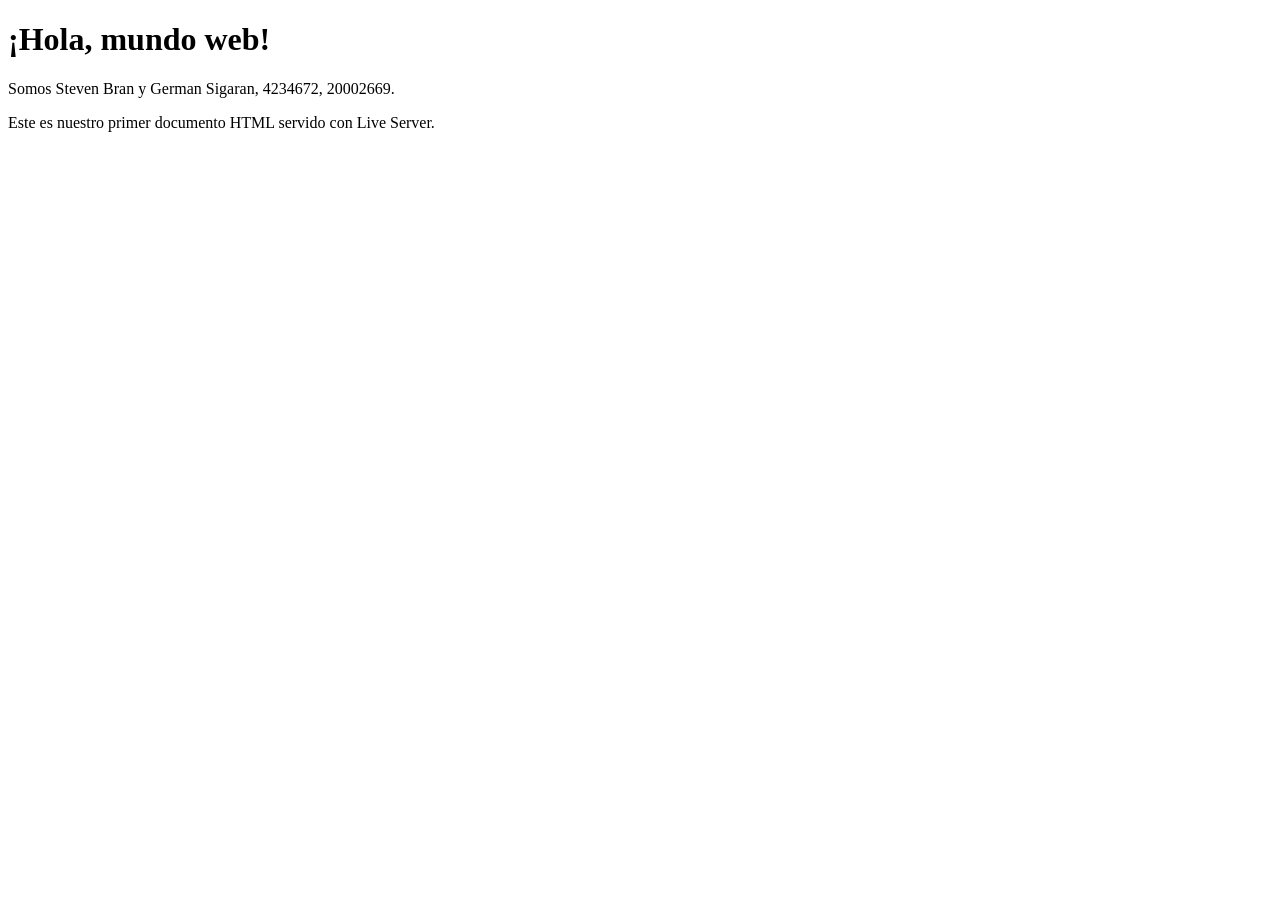
<file: ej-1.1/index.html>
<!doctype html>
<html lang="es">
  <head>
    <meta charset="UTF-8" />
    <meta name="viewport" content="width=device-width, initial-scale=1.0" />
    <title>Ejercicio 1.1</title>
  </head>
  <body>
    <h1>¡Hola, mundo web!</h1>

    <p>Somos Steven Bran y German Sigaran, 4234672, 20002669.</p>

    <p>Este es nuestro primer documento HTML servido con Live Server.</p>
  </body>
</html>
</file>
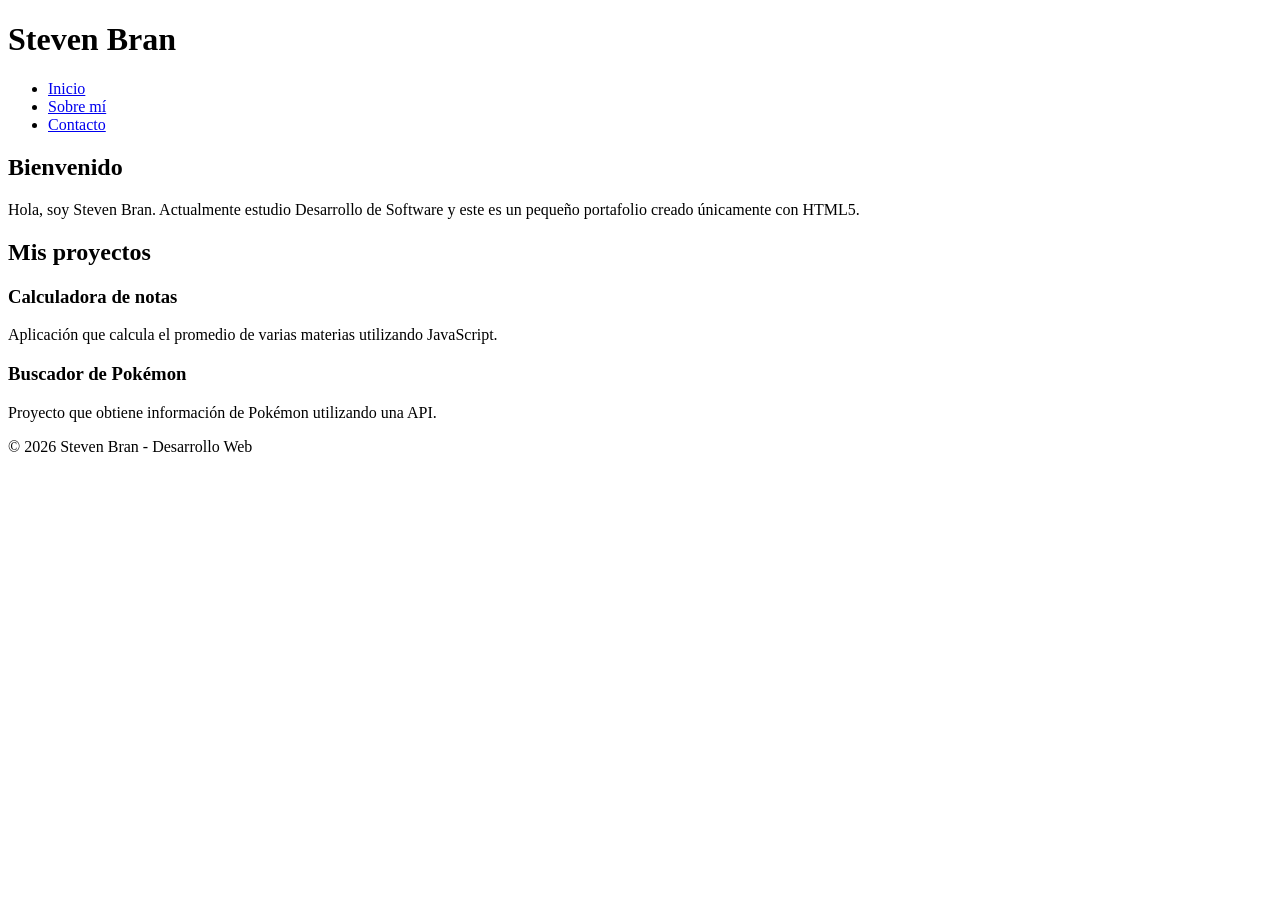
<file: ej-1.2/index.html>
<!doctype html>
<html lang="es">
  <head>
    <meta charset="UTF-8" />
    <meta name="viewport" content="width=device-width, initial-scale=1.0" />
    <title>Portafolio | Steven Bran</title>
  </head>
  <body>
    <header>
      <h1>Steven Bran</h1>

      <nav>
        <ul>
          <li><a href="index.html">Inicio</a></li>

          <li><a href="sobre-mi.html">Sobre mí</a></li>

          <li><a href="contacto.html">Contacto</a></li>
        </ul>
      </nav>
    </header>

    <main>
      <section>
        <h2>Bienvenido</h2>

        <p>
          Hola, soy Steven Bran. Actualmente estudio Desarrollo de Software y
          este es un pequeño portafolio creado únicamente con HTML5.
        </p>
      </section>

      <section>
        <h2>Mis proyectos</h2>

        <article>
          <h3>Calculadora de notas</h3>

          <p>
            Aplicación que calcula el promedio de varias materias utilizando
            JavaScript.
          </p>
        </article>

        <article>
          <h3>Buscador de Pokémon</h3>

          <p>Proyecto que obtiene información de Pokémon utilizando una API.</p>
        </article>
      </section>
    </main>

    <footer>
      <p>© 2026 Steven Bran - Desarrollo Web</p>
    </footer>
  </body>
</html>
</file>
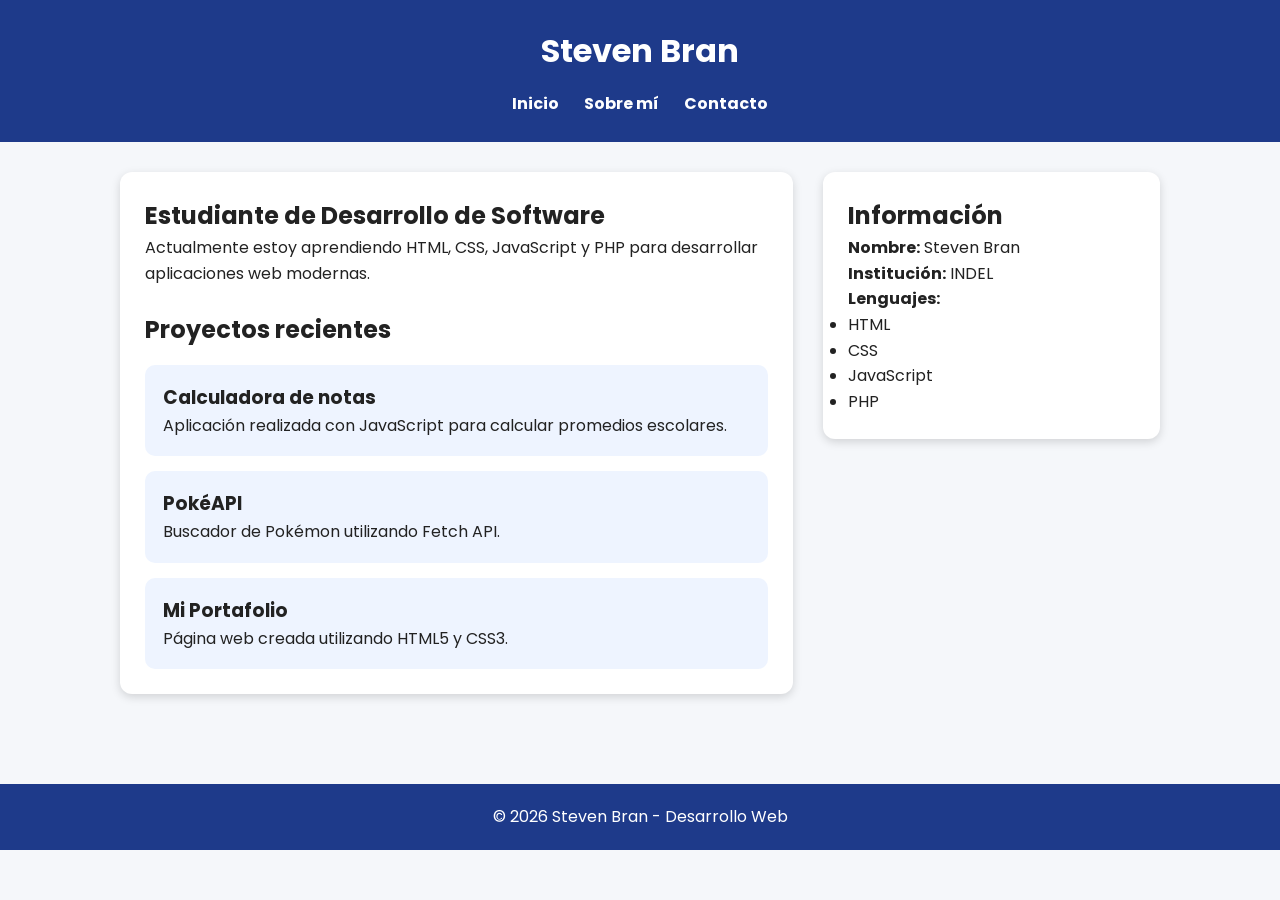
<file: ej-1.3/index.html>
<!doctype html>
<html lang="es">
  <head>
    <meta charset="UTF-8" />
    <meta name="viewport" content="width=device-width, initial-scale=1.0" />
    <title>Portafolio | Steven Bran</title>

    <link rel="preconnect" href="https://fonts.googleapis.com" />

    <link rel="preconnect" href="https://fonts.gstatic.com" crossorigin />

    <link
      href="https://fonts.googleapis.com/css2?family=Poppins:wght@300;400;600;700&display=swap"
      rel="stylesheet"
    />

    <link rel="stylesheet" href="styles.css" />
  </head>
  <body>
    <header>
      <h1>Steven Bran</h1>

      <nav>
        <ul>
          <li><a href="index.html">Inicio</a></li>

          <li><a href="sobre-mi.html">Sobre mí</a></li>

          <li><a href="contacto.html">Contacto</a></li>
        </ul>
      </nav>
    </header>

    <main>
      <section>
        <h2>Estudiante de Desarrollo de Software</h2>

        <p>
          Actualmente estoy aprendiendo HTML, CSS, JavaScript y PHP para
          desarrollar aplicaciones web modernas.
        </p>

        <h2 style="margin-top: 25px">Proyectos recientes</h2>

        <article>
          <h3>Calculadora de notas</h3>

          <p>
            Aplicación realizada con JavaScript para calcular promedios
            escolares.
          </p>
        </article>

        <article>
          <h3>PokéAPI</h3>

          <p>Buscador de Pokémon utilizando Fetch API.</p>
        </article>

        <article>
          <h3>Mi Portafolio</h3>

          <p>Página web creada utilizando HTML5 y CSS3.</p>
        </article>
      </section>

      <aside>
        <section>
          <h2>Información</h2>

          <p><strong>Nombre:</strong> Steven Bran</p>

          <p><strong>Institución:</strong> INDEL</p>

          <p><strong>Lenguajes:</strong></p>

          <ul>
            <li>HTML</li>

            <li>CSS</li>

            <li>JavaScript</li>

            <li>PHP</li>
          </ul>
        </section>
      </aside>
    </main>

    <footer>
      <p>© 2026 Steven Bran - Desarrollo Web</p>
    </footer>
  </body>
</html>
</file>
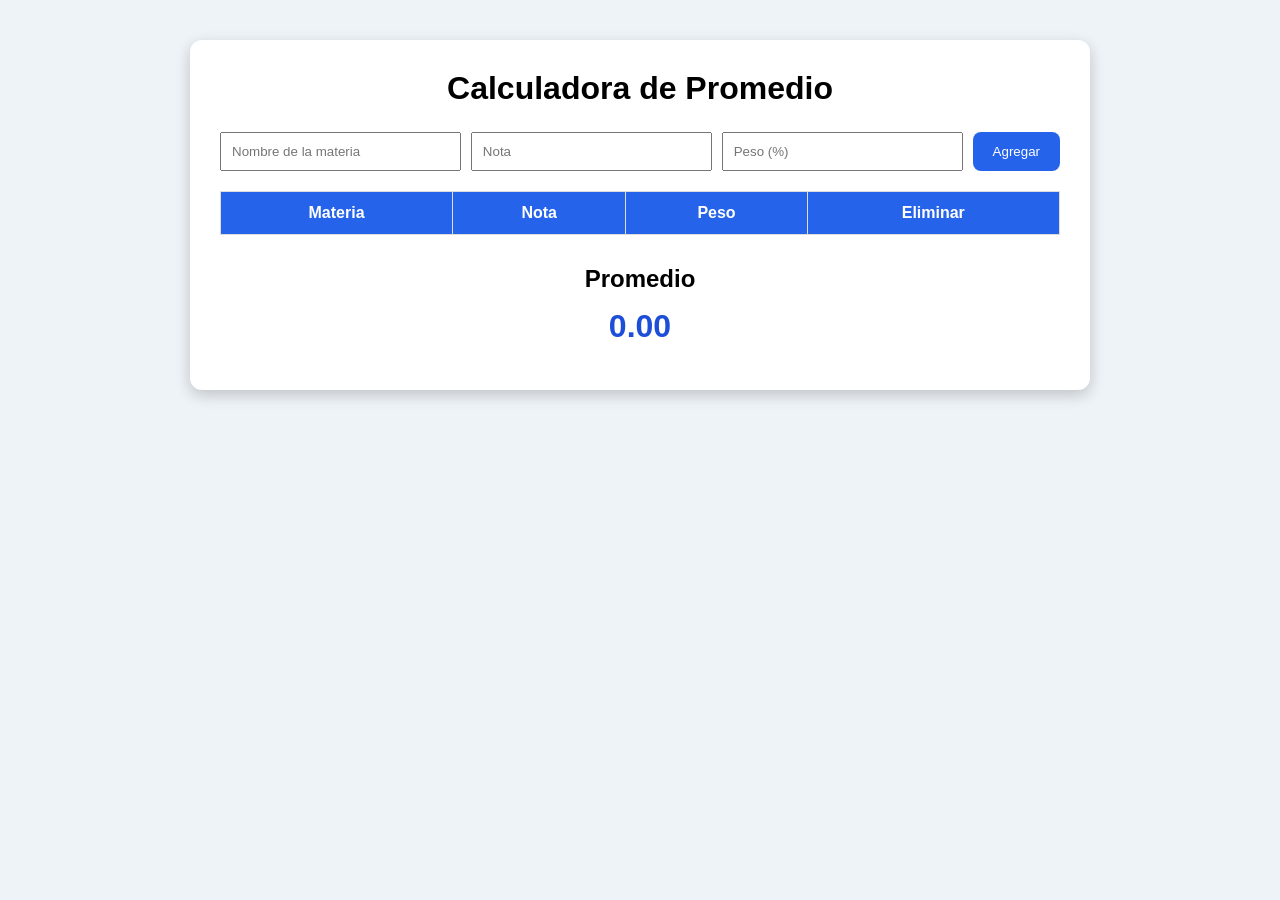
<file: ej-1.4/index.html>
<!doctype html>
<html lang="es">
  <head>
    <meta charset="UTF-8" />

    <meta name="viewport" content="width=device-width, initial-scale=1.0" />

    <title>Calculadora de Promedio</title>

    <link rel="stylesheet" href="styles.css" />
  </head>

  <body>
    <div class="contenedor">
      <h1>Calculadora de Promedio</h1>

      <form id="form-materia">
        <input
          type="text"
          name="nombre"
          placeholder="Nombre de la materia"
          required
        />

        <input
          type="number"
          name="nota"
          placeholder="Nota"
          step="0.1"
          min="0"
          max="10"
          required
        />

        <input
          type="number"
          name="peso"
          placeholder="Peso (%)"
          min="1"
          max="100"
          required
        />

        <button type="submit">Agregar</button>
      </form>

      <p id="error"></p>

      <table>
        <thead>
          <tr>
            <th>Materia</th>

            <th>Nota</th>

            <th>Peso</th>

            <th>Eliminar</th>
          </tr>
        </thead>

        <tbody></tbody>
      </table>

      <div class="resultado">
        <h2>Promedio</h2>

        <h1 id="resultado">0.00</h1>

        <p id="estado"></p>
      </div>
    </div>

    <script src="app.js"></script>
  </body>
</html>
</file>
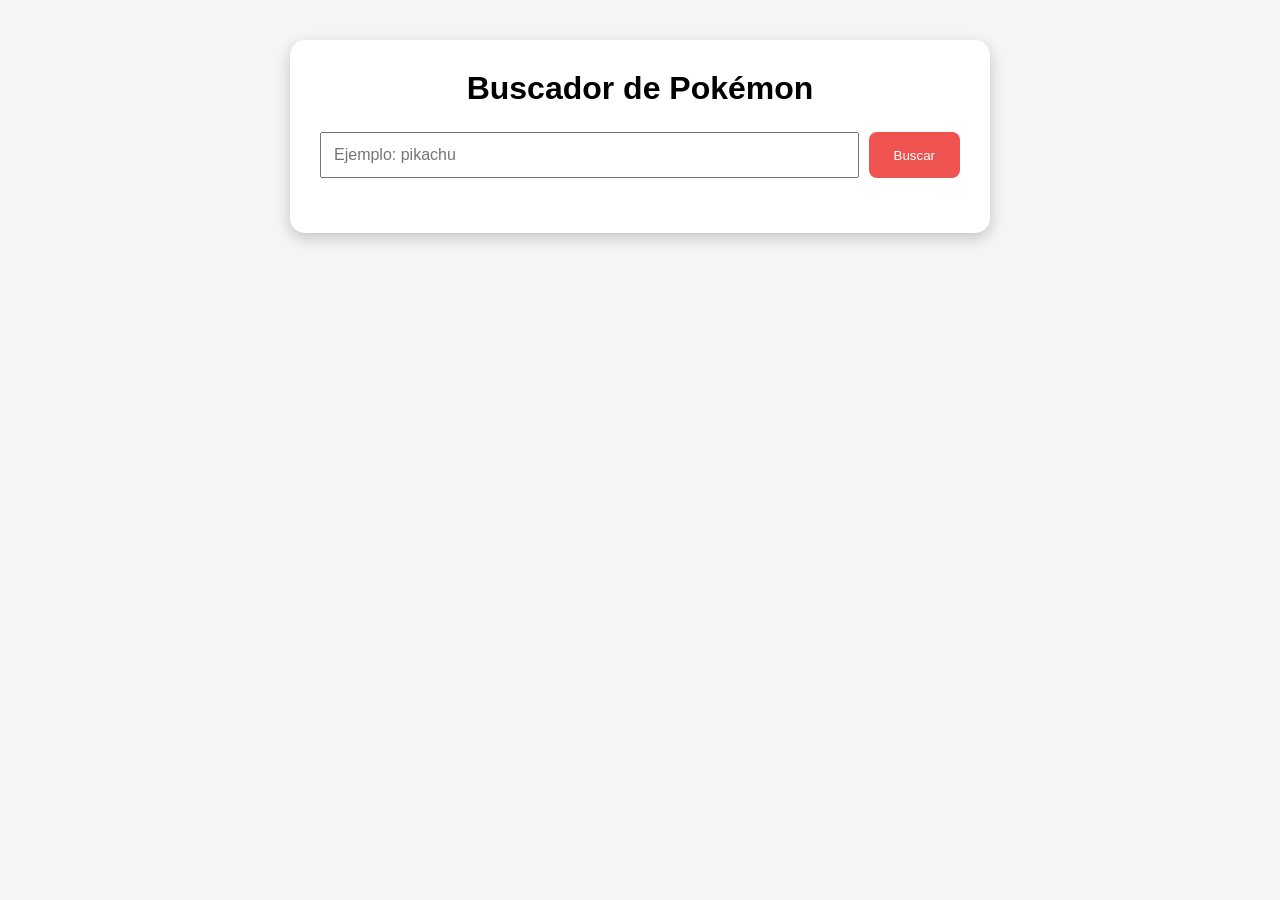
<file: ej-1.5/index.html>
<!doctype html>
<html lang="es">
  <head>
    <meta charset="UTF-8" />

    <meta name="viewport" content="width=device-width, initial-scale=1.0" />

    <title>Buscador Pokémon</title>

    <link rel="stylesheet" href="styles.css" />
  </head>

  <body>
    <div class="contenedor">
      <h1>Buscador de Pokémon</h1>

      <div class="busqueda">
        <input type="text" id="input-nombre" placeholder="Ejemplo: pikachu" />

        <button id="btn-buscar">Buscar</button>
      </div>

      <div id="resultado"></div>
    </div>

    <script src="app.js"></script>
  </body>
</html>
</file>
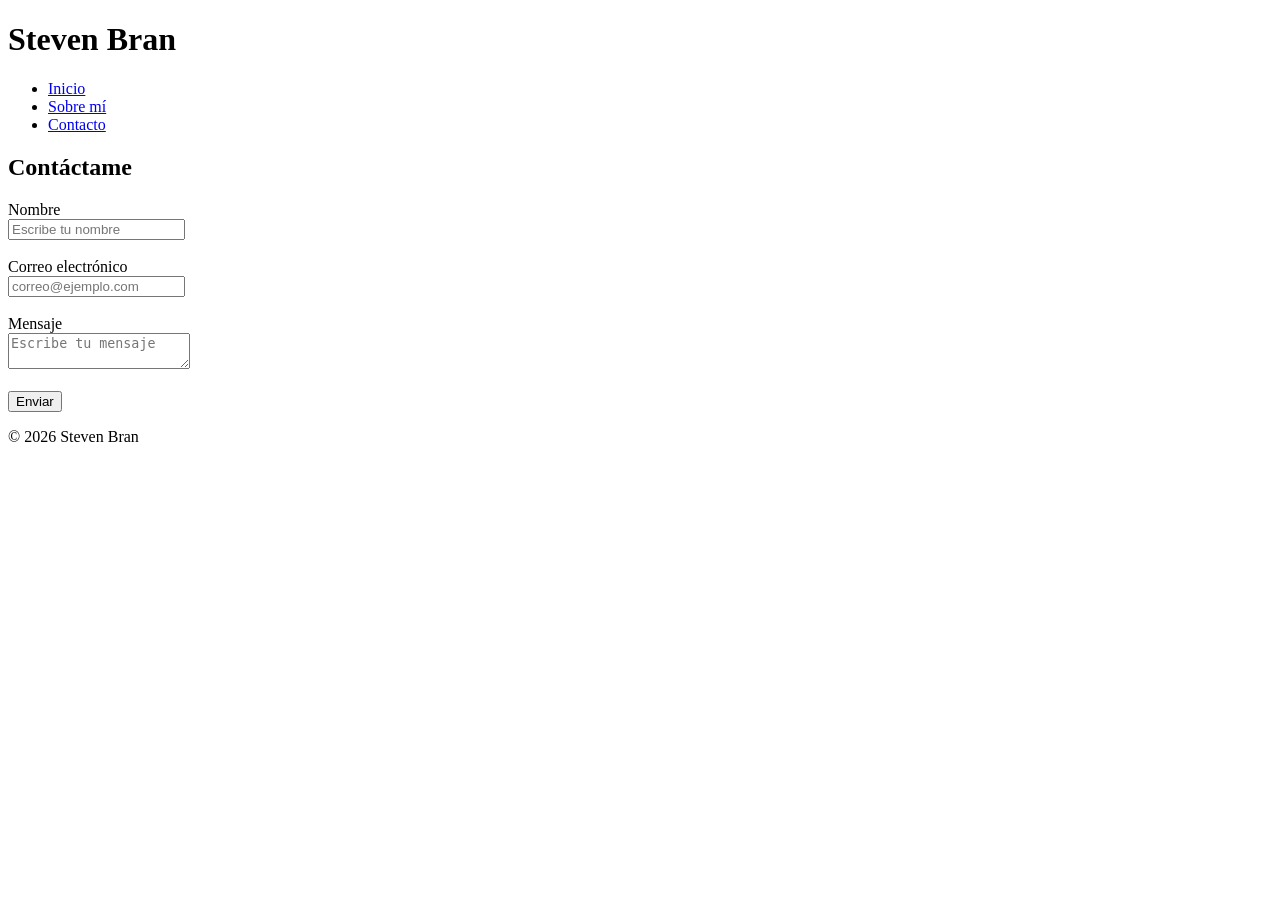
<file: ej-1.2/contacto.html>
<!doctype html>
<html lang="es">
  <head>
    <meta charset="UTF-8" />

    <meta name="viewport" content="width=device-width, initial-scale=1.0" />

    <title>Contacto</title>
  </head>

  <body>
    <header>
      <h1>Steven Bran</h1>

      <nav>
        <ul>
          <li><a href="index.html">Inicio</a></li>

          <li><a href="sobre-mi.html">Sobre mí</a></li>

          <li><a href="contacto.html">Contacto</a></li>
        </ul>
      </nav>
    </header>

    <main>
      <section>
        <h2>Contáctame</h2>

        <form>
          <label>Nombre</label><br />

          <input type="text" placeholder="Escribe tu nombre" required />

          <br /><br />

          <label>Correo electrónico</label><br />

          <input type="email" placeholder="correo@ejemplo.com" required />

          <br /><br />

          <label>Mensaje</label><br />

          <textarea placeholder="Escribe tu mensaje" required></textarea>

          <br /><br />

          <button>Enviar</button>
        </form>
      </section>
    </main>

    <footer>
      <p>© 2026 Steven Bran</p>
    </footer>
  </body>
</html>
</file>
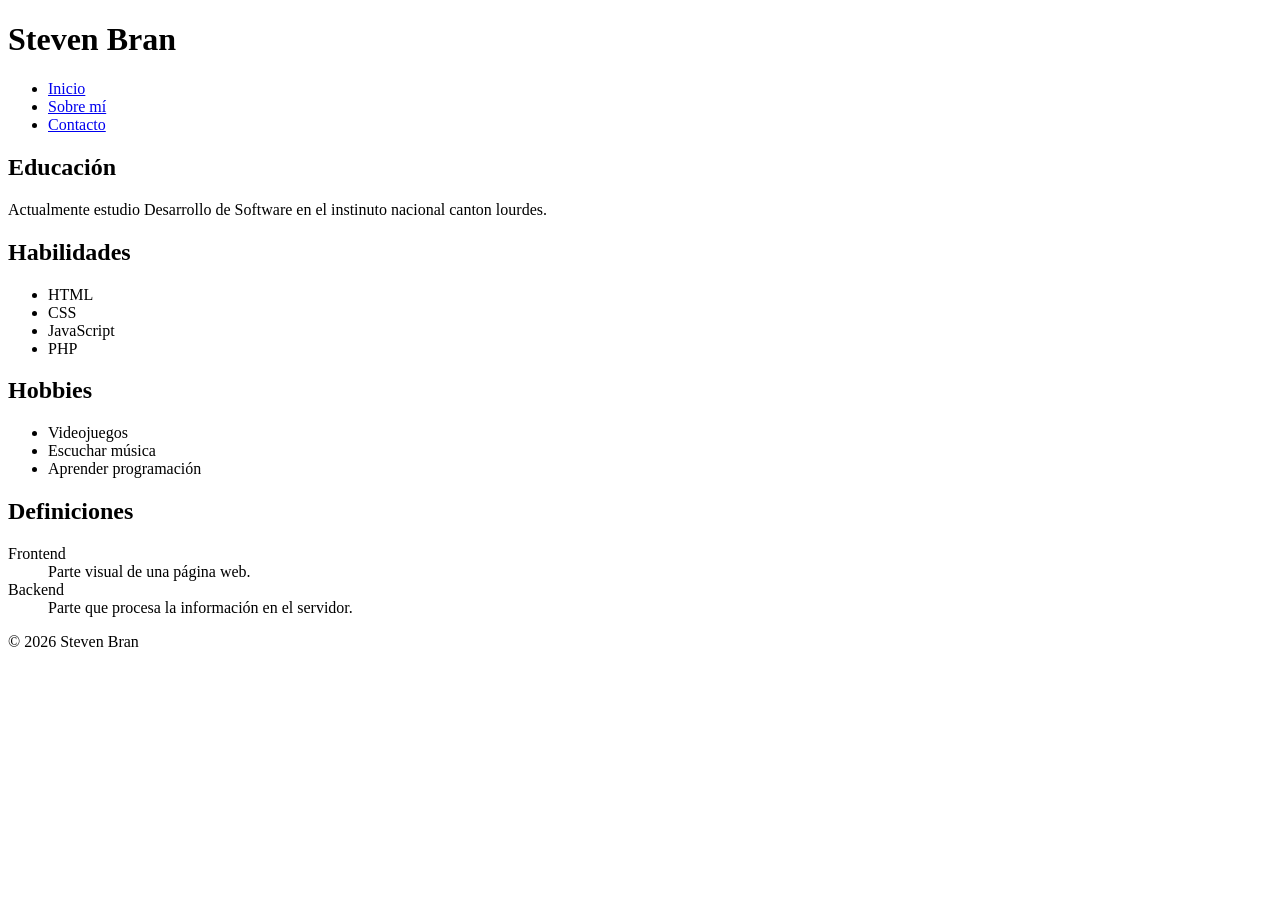
<file: ej-1.2/sobre-mi.html>
<!doctype html>
<html lang="es">
  <head>
    <meta charset="UTF-8" />
    <meta name="viewport" content="width=device-width, initial-scale=1.0" />
    <title>Sobre mí</title>
  </head>

  <body>
    <header>
      <h1>Steven Bran</h1>

      <nav>
        <ul>
          <li><a href="index.html">Inicio</a></li>

          <li><a href="sobre-mi.html">Sobre mí</a></li>

          <li><a href="contacto.html">Contacto</a></li>
        </ul>
      </nav>
    </header>

    <main>
      <section>
        <h2>Educación</h2>

        <p>
          Actualmente estudio Desarrollo de Software en el instinuto nacional
          canton lourdes.
        </p>
      </section>

      <section>
        <h2>Habilidades</h2>

        <ul>
          <li>HTML</li>

          <li>CSS</li>

          <li>JavaScript</li>

          <li>PHP</li>
        </ul>
      </section>

      <section>
        <h2>Hobbies</h2>

        <ul>
          <li>Videojuegos</li>

          <li>Escuchar música</li>

          <li>Aprender programación</li>
        </ul>
      </section>

      <section>
        <h2>Definiciones</h2>

        <dl>
          <dt>Frontend</dt>

          <dd>Parte visual de una página web.</dd>

          <dt>Backend</dt>

          <dd>Parte que procesa la información en el servidor.</dd>
        </dl>
      </section>
    </main>

    <footer>
      <p>© 2026 Steven Bran</p>
    </footer>
  </body>
</html>
</file>
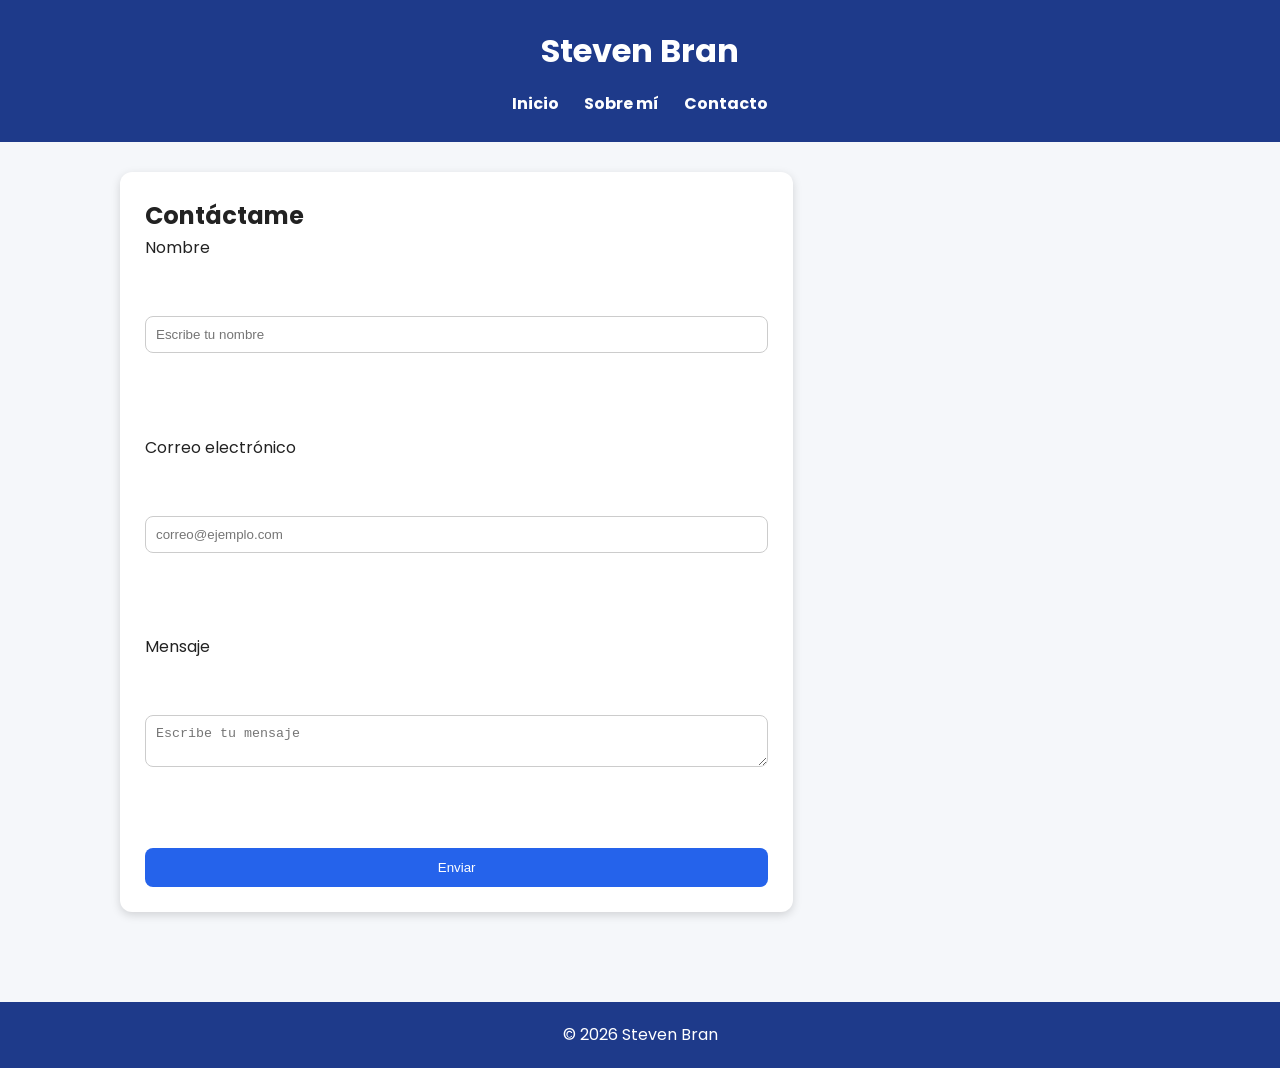
<file: ej-1.3/contacto.html>
<!doctype html>
<html lang="es">
  <head>
    <meta charset="UTF-8" />

    <meta name="viewport" content="width=device-width, initial-scale=1.0" />

    <title>Contacto</title>

    <link rel="preconnect" href="https://fonts.googleapis.com" />

    <link rel="preconnect" href="https://fonts.gstatic.com" crossorigin />

    <link
      href="https://fonts.googleapis.com/css2?family=Poppins:wght@300;400;600;700&display=swap"
      rel="stylesheet"
    />

    <link rel="stylesheet" href="styles.css" />
  </head>

  <body>
    <header>
      <h1>Steven Bran</h1>

      <nav>
        <ul>
          <li><a href="index.html">Inicio</a></li>

          <li><a href="sobre-mi.html">Sobre mí</a></li>

          <li><a href="contacto.html">Contacto</a></li>
        </ul>
      </nav>
    </header>

    <main>
      <section>
        <h2>Contáctame</h2>

        <form>
          <label>Nombre</label><br />

          <input type="text" placeholder="Escribe tu nombre" required />

          <br /><br />

          <label>Correo electrónico</label><br />

          <input type="email" placeholder="correo@ejemplo.com" required />

          <br /><br />

          <label>Mensaje</label><br />

          <textarea placeholder="Escribe tu mensaje" required></textarea>

          <br /><br />

          <button>Enviar</button>
        </form>
      </section>
    </main>

    <footer>
      <p>© 2026 Steven Bran</p>
    </footer>
  </body>
</html>
</file>
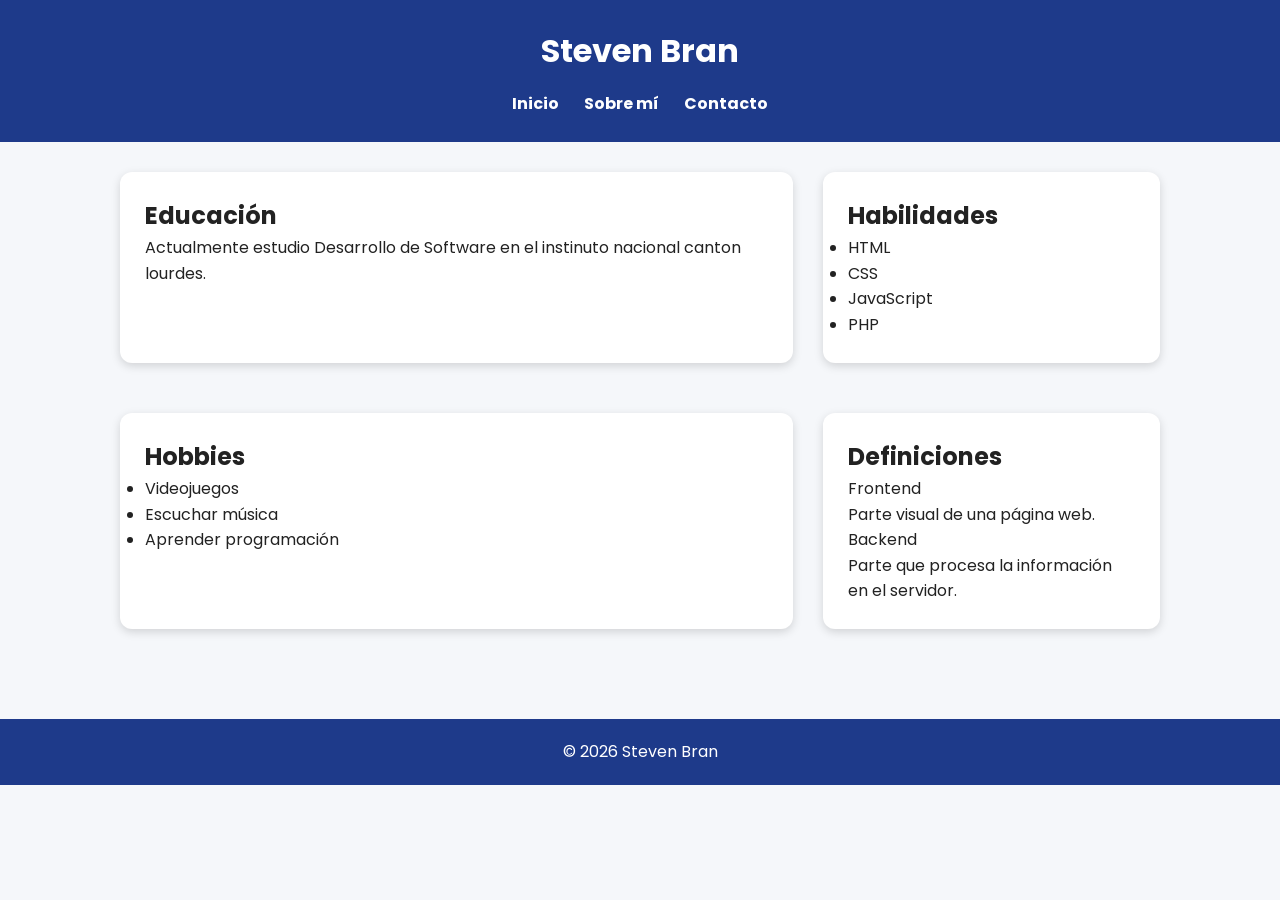
<file: ej-1.3/sobre-mi.html>
<!doctype html>
<html lang="es">
  <head>
    <meta charset="UTF-8" />
    <meta name="viewport" content="width=device-width, initial-scale=1.0" />
    <title>Sobre mí</title>
    <link rel="preconnect" href="https://fonts.googleapis.com" />

    <link rel="preconnect" href="https://fonts.gstatic.com" crossorigin />

    <link
      href="https://fonts.googleapis.com/css2?family=Poppins:wght@300;400;600;700&display=swap"
      rel="stylesheet"
    />

    <link rel="stylesheet" href="styles.css" />
  </head>

  <body>
    <header>
      <h1>Steven Bran</h1>

      <nav>
        <ul>
          <li><a href="index.html">Inicio</a></li>

          <li><a href="sobre-mi.html">Sobre mí</a></li>

          <li><a href="contacto.html">Contacto</a></li>
        </ul>
      </nav>
    </header>

    <main>
      <section>
        <h2>Educación</h2>

        <p>
          Actualmente estudio Desarrollo de Software en el instinuto nacional
          canton lourdes.
        </p>
      </section>

      <section>
        <h2>Habilidades</h2>

        <ul>
          <li>HTML</li>

          <li>CSS</li>

          <li>JavaScript</li>

          <li>PHP</li>
        </ul>
      </section>

      <section>
        <h2>Hobbies</h2>

        <ul>
          <li>Videojuegos</li>

          <li>Escuchar música</li>

          <li>Aprender programación</li>
        </ul>
      </section>

      <section>
        <h2>Definiciones</h2>

        <dl>
          <dt>Frontend</dt>

          <dd>Parte visual de una página web.</dd>

          <dt>Backend</dt>

          <dd>Parte que procesa la información en el servidor.</dd>
        </dl>
      </section>
    </main>

    <footer>
      <p>© 2026 Steven Bran</p>
    </footer>
  </body>
</html>
</file>
<file: ej-1.3/styles.css>
:root {
  --color-fondo: #f5f7fa;

  --color-principal: #1e3a8a;

  --color-secundario: #2563eb;

  --color-texto: #222;

  --color-blanco: #ffffff;

  --espacio: 20px;
}

* {
  margin: 0;

  padding: 0;

  box-sizing: border-box;
}

body {
  font-family: "Poppins", sans-serif;

  background: var(--color-fondo);

  color: var(--color-texto);

  line-height: 1.6;
}

/* HEADER */

header {
  background: var(--color-principal);

  color: white;

  padding: 25px;

  text-align: center;
}

header h1 {
  margin-bottom: 15px;
}

/* NAV */

nav ul {
  display: flex;

  justify-content: center;

  gap: 25px;

  list-style: none;
}

nav a {
  text-decoration: none;

  color: white;

  font-weight: bold;

  transition: 0.3s;
}

nav a:hover {
  color: #ffd43b;
}

/* GRID */

main {
  display: grid;

  grid-template-columns: 2fr 1fr;

  gap: 30px;

  max-width: 1100px;

  margin: auto;

  padding: 30px;
}

/* SECCIONES */

section {
  background: white;

  padding: 25px;

  border-radius: 12px;

  box-shadow: 0 3px 10px rgba(0, 0, 0, 0.15);

  margin-bottom: 20px;
}

/* PROYECTOS */

article {
  background: #eef4ff;

  padding: 18px;

  margin-top: 15px;

  border-radius: 10px;

  transition: 0.3s;
}

article:hover {
  transform: translateY(-6px);
}

/* FORMULARIO */

form {
  display: flex;

  flex-direction: column;

  gap: 15px;
}

input,
textarea {
  padding: 10px;

  border: 1px solid #ccc;

  border-radius: 8px;
}

button {
  padding: 12px;

  background: var(--color-secundario);

  color: white;

  border: none;

  border-radius: 8px;

  cursor: pointer;

  transition: 0.3s;
}

button:hover {
  background: #0f4fd6;
}

/* FOOTER */

footer {
  margin-top: 40px;

  padding: 20px;

  text-align: center;

  background: #1e3a8a;

  color: white;
}

/* TABLET */

@media (max-width: 1024px) {
  main {
    grid-template-columns: 1fr;
  }
}

/* CELULAR */

@media (max-width: 640px) {
  nav ul {
    flex-direction: column;

    align-items: center;
  }

  main {
    padding: 15px;
  }

  section {
    padding: 18px;
  }
}

/* ANIMACIÓN */

header {
  animation: entrada 1s ease;
}

@keyframes entrada {
  from {
    opacity: 0;

    transform: translateY(-30px);
  }

  to {
    opacity: 1;

    transform: translateY(0);
  }
}
</file>
<file: ej-1.4/styles.css>
* {
  margin: 0;

  padding: 0;

  box-sizing: border-box;

  font-family: Arial, Helvetica, sans-serif;
}

body {
  background: #eef3f8;

  display: flex;

  justify-content: center;

  padding: 40px;
}

.contenedor {
  width: 900px;

  background: white;

  padding: 30px;

  border-radius: 12px;

  box-shadow: 0 5px 15px rgba(0, 0, 0, 0.2);
}

h1 {
  text-align: center;

  margin-bottom: 25px;
}

form {
  display: flex;

  gap: 10px;

  margin-bottom: 20px;
}

input {
  flex: 1;

  padding: 10px;
}

button {
  padding: 10px 20px;

  background: #2563eb;

  color: white;

  border: none;

  border-radius: 8px;

  cursor: pointer;
}

button:hover {
  background: #1d4ed8;
}

table {
  width: 100%;

  border-collapse: collapse;

  margin-top: 20px;
}

th,
td {
  border: 1px solid #ddd;

  padding: 12px;

  text-align: center;
}

th {
  background: #2563eb;

  color: white;
}

.resultado {
  margin-top: 30px;

  text-align: center;
}

#resultado {
  color: #1d4ed8;

  margin: 15px;
}

.aprobado {
  color: green;

  font-weight: bold;
}

.reprobado {
  color: red;

  font-weight: bold;
}

.eliminar {
  background: red;

  padding: 6px 10px;
}

#error {
  margin-top: 10px;

  color: red;

  font-weight: bold;
}
</file>
<file: ej-1.5/styles.css>
* {
  margin: 0;

  padding: 0;

  box-sizing: border-box;

  font-family: Arial, Helvetica, sans-serif;
}

body {
  background: #f5f5f5;

  display: flex;

  justify-content: center;

  padding: 40px;
}

.contenedor {
  width: 700px;

  background: white;

  padding: 30px;

  border-radius: 15px;

  box-shadow: 0 5px 15px rgba(0, 0, 0, 0.2);

  text-align: center;
}

.busqueda {
  display: flex;

  gap: 10px;

  margin: 25px 0;
}

input {
  flex: 1;

  padding: 12px;

  font-size: 16px;
}

button {
  padding: 12px 25px;

  background: #ef5350;

  color: white;

  border: none;

  border-radius: 8px;

  cursor: pointer;
}

button:hover {
  background: #d32f2f;
}

img {
  width: 220px;

  margin: 20px 0;
}

.poke {
  background: #f8f8f8;

  padding: 20px;

  border-radius: 12px;

  margin-top: 20px;
}

.error {
  color: red;

  font-weight: bold;

  margin-top: 20px;
}

.cargando {
  font-size: 20px;

  font-weight: bold;

  color: #2563eb;
}
</file>
